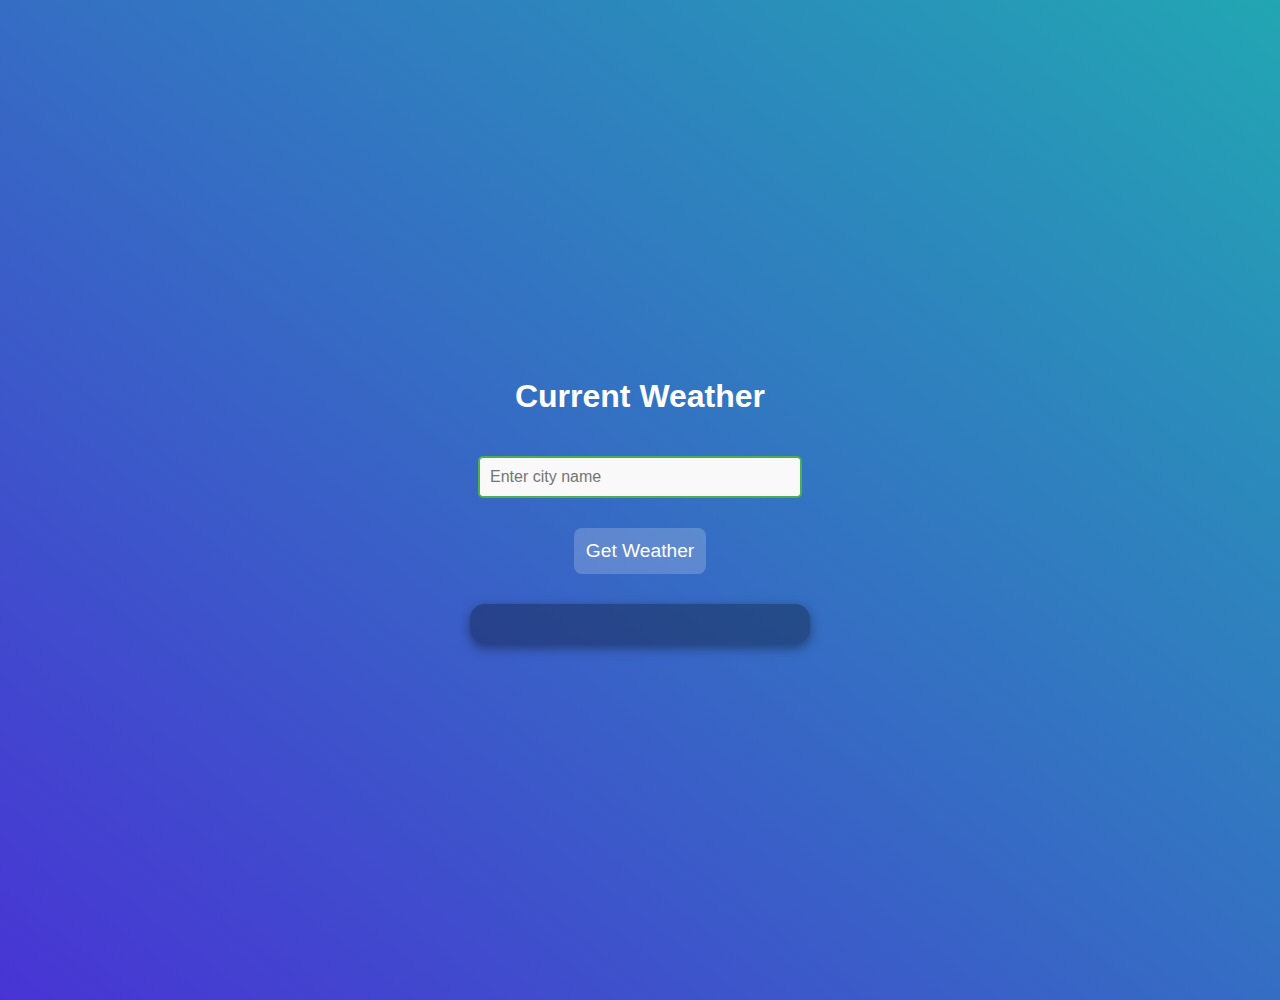
<file: index.html>
<!DOCTYPE html>
<html lang="en">
<head>
  <meta charset="UTF-8">
  <meta name="viewport" content="width=device-width, initial-scale=1.0">
  <title>Weather App</title>
  <style>
    /* General Body Style */
body {
    font-family: 'Roboto', sans-serif;
    background: linear-gradient(to top right, #4834d4, #22a6b3);
    color: white;
    text-align: center;
    padding: 20px;
    margin: 0;
    height: 100vh;
    display: flex;
    flex-direction: column;
    justify-content: center;
    align-items: center;
    overflow: hidden;
  }
  
  /* City Selection and Button */
  select, button {
    padding: 12px;
    margin: 10px;
    font-size: 1.2em;
    border-radius: 8px;
    border: none;
    background-color: rgba(255, 255, 255, 0.2);
    color: white;
    cursor: pointer;
    transition: background-color 0.3s ease;
  }
  
  button:hover {
    background-color: rgba(255, 255, 255, 0.4);
  }
  /* Style the select element */
#city {
  width: 100%; /* Make it responsive */
  max-width: 300px; /* Set a maximum width */
  padding: 10px; /* Add padding for better touch area */
  margin: 20px auto; /* Center it horizontally */
  border: 2px solid #4CAF50; /* Green border */
  border-radius: 5px; /* Rounded corners */
  background-color: #f9f9f9; /* Light gray background */
  font-size: 16px; /* Font size */
  color: #333; /* Text color */
  outline: none; /* Remove default outline */
  cursor: pointer; /* Pointer cursor on hover */
  transition: background-color 0.3s ease; /* Smooth transition for hover */
}

/* Change background color on hover */
#city:hover {
  background-color: #e0f7fa; /* Light blue on hover */
}

/* Change border color on focus */
#city:focus {
  border-color: #00695c; /* Darker green when focused */
  box-shadow: 0 0 5px rgba(0, 0, 0, 0.2); /* Add a subtle shadow */
}

  
  /* Weather Information Container */
  #weather {
    background-color: rgba(0, 0, 0, 0.3);
    padding: 20px;
    border-radius: 15px;
    margin-top: 20px;
    width: 300px;
    box-shadow: 0 4px 12px rgba(0, 0, 0, 0.4);
  }
  
  #weather h2 {
    font-size: 2.5em;
    margin: 0;
    padding: 0;
  }
  
  #weather p {
    margin: 5px 0;
    font-size: 1.2em;
  }
  
  /* Current Temperature */
  .current-temp {
    font-size: 5em;
    margin: 0;
  }
  
  .weather-icon {
    font-size: 3em;
    margin: 10px 0;
  }
  
  /* Hourly Forecast */
  .hourly-forecast {
    display: flex;
    justify-content: space-around;
    margin-top: 15px;
  }
  
  .hourly-forecast div {
    text-align: center;
  }
  
  .hourly-forecast img {
    width: 50px;
    height: 50px;
  }
  
  /* For Mobile responsiveness */
  @media only screen and (max-width: 600px) {
    body {
      padding: 10px;
    }
  
    #weather {
      width: 100%;
    }
  
    #weather h2 {
      font-size: 2em;
    }
  
    .current-temp {
      font-size: 4em;
    }
  }
  #local-time {
    font-size: 1.5em;
    margin-top: 10px;
    font-weight: bold;
    color: #fff;
  }

  #weather {
    margin-top: 20px;
    text-align: center;
  }
  
  .weather-icon {
    width: 100px;
    height: 100px;
    display: block;
    margin: 0 auto;
  }
  
  h2 {
    font-size: 2em;
    margin: 10px 0;
    color: #fff;
  }
  
  .current-temp {
    font-size: 1.5em;
    margin: 10px 0;
    color: #fff;
  }
  
  .weather-description {
    font-size: 1.2em;
    margin: 5px 0;
    color: #fff;
  }
  
  #local-time {
    font-size: 1.2em;
    margin-top: 10px;
    font-weight: bold;
    color: #fff;
  }

  
  /* General styling (default for desktops and larger screens) */
body {
    font-family: Arial, sans-serif;
    text-align: center;
    padding: 50px;
  }
  
  #weather {
    margin-top: 20px;
    text-align: center;
  }
  
  .weather-icon {
    width: 100px;
    height: 100px;
    display: block;
    margin: 0 auto;
  }
  
  h2 {
    font-size: 2em;
    margin: 10px 0;
  }
  
  .current-temp {
    font-size: 1.5em;
    margin: 10px 0;
  }
  
  .weather-description {
    font-size: 1.2em;
    margin: 5px 0;
  }
  
  #local-time {
    font-size: 1.2em;
    margin-top: 10px;
    font-weight: bold;
  }
  
  /* Medium screens (e.g., tablets) */
  @media only screen and (max-width: 1024px) {
    body {
      padding: 30px;
    }
    
    .weather-icon {
      width: 80px;
      height: 80px;
    }
  
    h2 {
      font-size: 1.8em;
    }
  
    .current-temp {
      font-size: 1.3em;
    }
  
    .weather-description {
      font-size: 1.1em;
    }
    
    #local-time {
      font-size: 1.1em;
    }
  }
  
  /* Small screens (e.g., mobile phones) */
  @media only screen and (max-width: 768px) {
    body {
      padding: 20px;
    }
    
    .weather-icon {
      width: 70px;
      height: 70px;
    }
  
    h2 {
      font-size: 1.5em;
    }
  
    .current-temp {
      font-size: 1.2em;
    }
  
    .weather-description {
      font-size: 1em;
    }
    
    #local-time {
      font-size: 1em;
    }
  }
  
  /* Extra small screens (e.g., older smartphones, very small devices) */
  @media only screen and (max-width: 480px) {
    body {
      padding: 10px;
    }
  
    .weather-icon {
      width: 50px;
      height: 50px;
    }
  
    h2 {
      font-size: 1.2em;
    }
  
    .current-temp {
      font-size: 1em;
    }
  
    .weather-description {
      font-size: 0.9em;
    }
    
    #local-time {
      font-size: 0.9em;
    }
  }
  
  </style>
</head>
<body>

  <h1>Current Weather</h1>

  <!-- Replacing the dropdown with an input search field -->
  <input type="text" id="city" placeholder="Enter city name" />

  <button onclick="getWeather()">Get Weather</button>

  <div id="weather"></div>

  <script>
    const apiKey = '864cc69840664f89cdad16e71add5bf8';  // Your API key

// Function to fetch weather data based on the city name entered by the user
function getWeather() {
  const cityName = document.getElementById('city').value;

  // Store the last searched city name in localStorage
  localStorage.setItem('lastCity', cityName);

  // Fetch weather data using the city name instead of city ID
  fetch(`https://api.openweathermap.org/data/2.5/weather?q=${cityName}&appid=${apiKey}&units=metric`)
    .then(response => response.json())
    .then(data => {
      if (data.cod === 200) { // Check if the city was found
        displayWeather(data);
        updateTimeEverySecond(data.timezone);  // Update time every second
      } else {
        document.getElementById('weather').innerHTML = '<p>City not found. Please try again.</p>';
      }
    })
    .catch(error => {
      document.getElementById('weather').innerHTML = '<p>City data could not be retrieved. Please try again.</p>';
    });
}

// Function to display weather data (remains the same)
function displayWeather(data) {
  const weatherDiv = document.getElementById('weather');

  const iconCode = data.weather[0].icon;
  const iconUrl = `https://openweathermap.org/img/wn/${iconCode}@2x.png`;

  weatherDiv.innerHTML = `
    <img src="${iconUrl}" alt="Weather icon" class="weather-icon">
    <h2>${data.name}</h2>
    <p class="current-temp">${data.main.temp}°C</p>
    <p class="weather-description">${data.weather[0].description}</p>
    <p>Wind: ${data.wind.speed} m/s | Humidity: ${data.main.humidity}%</p>
    <p>Feels like: ${data.main.feels_like}°C</p>
  `;
}

// Function to update and display time every second for the selected city (remains the same)
function updateTimeEverySecond(timezoneOffset) {
  let timeDiv = document.getElementById('local-time');
  if (!timeDiv) {
    timeDiv = document.createElement('p');
    timeDiv.id = 'local-time';
    document.getElementById('weather').appendChild(timeDiv);
  }

  function updateCityTime() {
    const currentTime = new Date();
    const cityTime = new Date(currentTime.getTime() + timezoneOffset * 1000);
    const hours = cityTime.getUTCHours();
    const minutes = cityTime.getUTCMinutes().toString().padStart(2, '0');
    const seconds = cityTime.getUTCSeconds().toString().padStart(2, '0');
    const ampm = hours >= 12 ? 'PM' : 'AM';
    const formattedTime = `${hours % 12 || 12}:${minutes}:${seconds} ${ampm}`;

    timeDiv.innerText = `Local Time: ${formattedTime}`;
  }

  setInterval(updateCityTime, 1000);
}

// Load the last searched city on page load
function loadLastCity() {
  const lastCity = localStorage.getItem('lastCity');
  if (lastCity) {
    document.getElementById('city').value = lastCity;
    getWeather();  // Fetch weather data for the last searched city
  }
}

// Load the last searched city on page load
window.onload = loadLastCity;

  </script>
</body>
</html>
</file>
